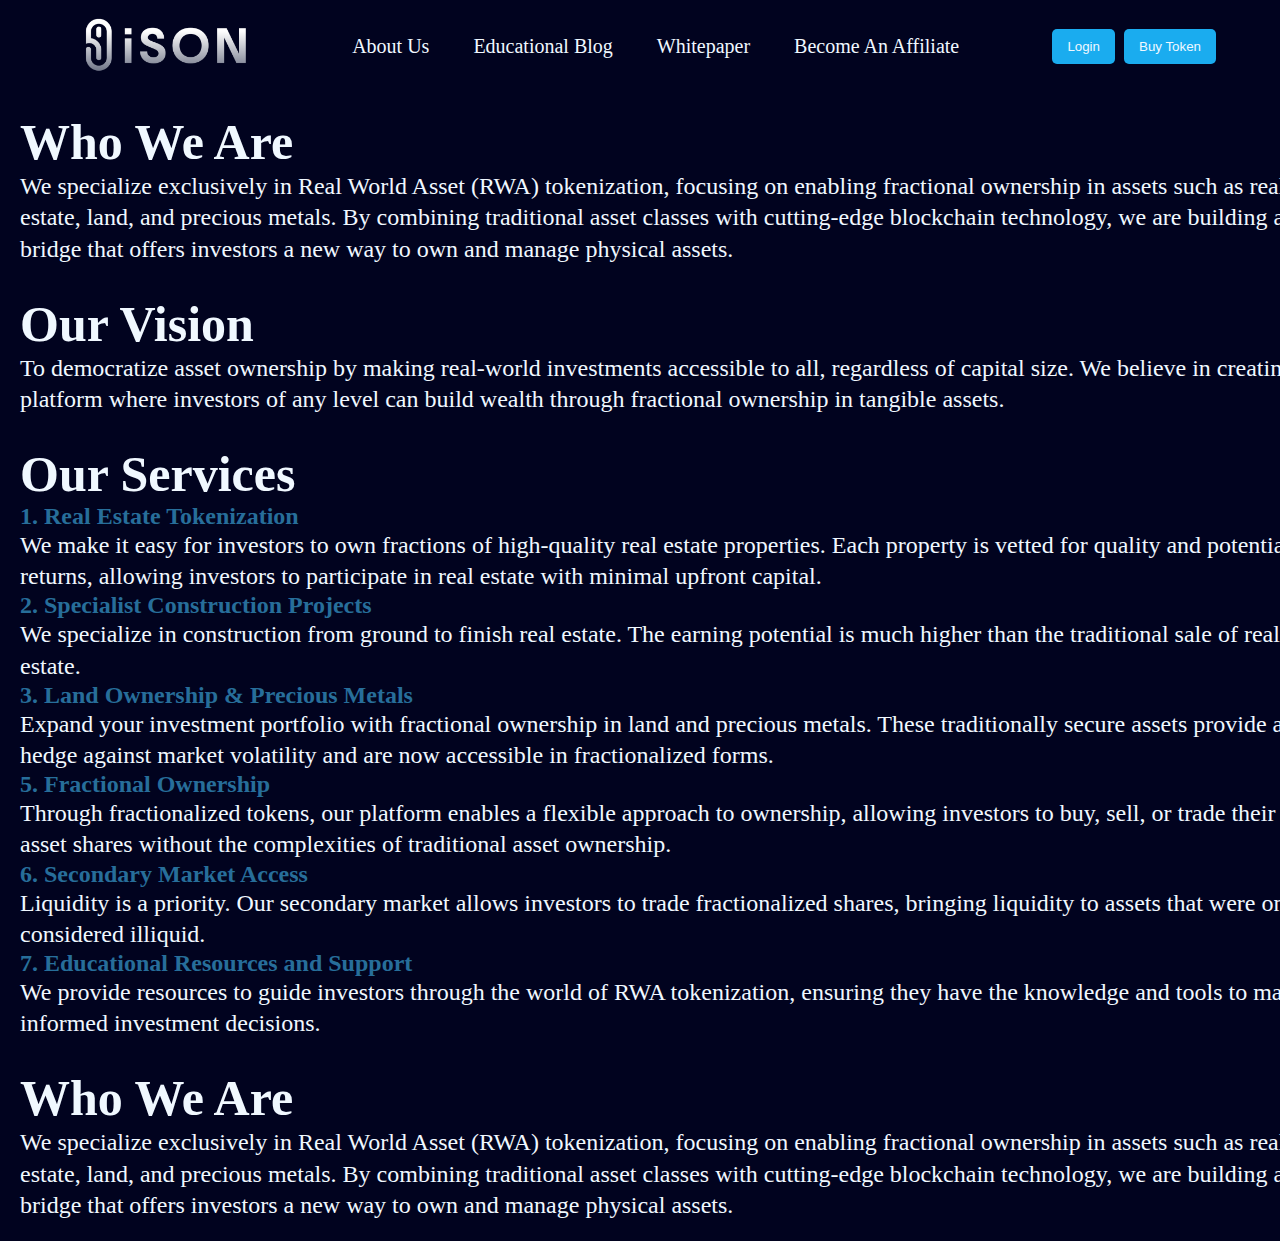
<file: index.html>
<!DOCTYPE html>
<html lang="en">
<head>
    <meta charset="UTF-8">
    <meta name="viewport" content="width=device-width, initial-scale=1.0">
    <link rel="stylesheet" href="style.css">
    <title>About Us </title>
</head>
<body>
    <header class="flex">
        <div class="logo">
            <img src="Logo.png" alt="logo" width="200px">
        </div>
        <div class="links"> 
            <a href="#">About Us</a>
            <a href="#">Educational Blog</a>
            <a href="#">Whitepaper</a>
            <a href="#">Become An Affiliate</a>
        </div>
        <div class="button">
            <button>Login </button>
            <button>Buy Token</button>
        </div>
    </header>

    <section class="first">
        <h1>Who We Are</h1>
        <p>We specialize exclusively in Real World Asset (RWA) tokenization, focusing on enabling fractional ownership in assets such as real estate, land, and precious metals. By combining traditional asset classes with cutting-edge blockchain technology, we are building a bridge that offers investors a new way to own and manage physical assets.</p>
    </section>
    <section class="second">
        <h1>Our Vision</h1>
        <p>To democratize asset ownership by making real-world investments accessible to all, regardless of capital size. We believe in creating a platform where investors of any level can build wealth through fractional ownership in tangible assets.</p>
    </section>

    <section class="thrid">
        <h1>Our Services</h1>
        <h2 class="blue">1. Real Estate Tokenization</h2>
        <p>We make it easy for investors to own fractions of high-quality real estate properties. Each property is vetted for quality and potential returns, allowing investors to participate in real estate with minimal upfront capital. </p>
       
        <h2 class="blue">2. Specialist Construction Projects</h2>
        <p>We specialize in construction from ground to finish real estate. The earning potential is much higher than the traditional sale of real estate.  </p>
        <h2 class="blue">3. Land Ownership & Precious Metals</h2>
        <p>Expand your investment portfolio with fractional ownership in land and precious metals. These traditionally secure assets provide a hedge against market volatility and are now accessible in fractionalized forms.  </p>
        <h2 class="blue">5. Fractional Ownership</h2>
        <p>Through fractionalized tokens, our platform enables a flexible approach to ownership, allowing investors to buy, sell, or trade their asset shares without the complexities of traditional asset ownership. </p>
        <h2 class="blue">6. Secondary Market Access</h2>
        <p>Liquidity is a priority. Our secondary market allows investors to trade fractionalized shares, bringing liquidity to assets that were once considered illiquid. </p>
        <h2 class="blue">7. Educational Resources and Support</h2>
        <p>We provide resources to guide investors through the world of RWA tokenization, ensuring they have the knowledge and tools to make informed investment decisions. </p>
    </section>
    <section class="first">
        <h1>Who We Are</h1>
        <p>We specialize exclusively in Real World Asset (RWA) tokenization, focusing on enabling fractional ownership in assets such as real estate, land, and precious metals. By combining traditional asset classes with cutting-edge blockchain technology, we are building a bridge that offers investors a new way to own and manage physical assets.</p>
    </section>
</body>
</html>
</file>
<file: style.css>
*{
    padding: 0;
    margin: 0;
    box-sizing: border-box;
}
body {
    background-color: #01031F;
}
header.flex {
    width: 90%;
    display: flex;
    flex-direction: row;
    justify-content: space-between;
    align-items: center;
    margin: auto;
}
.links a {
    text-decoration: none;
    color: aliceblue;
    padding: 10px;
    margin: 10px;
    font-size: 20px;
}
.button button {
    padding: 10px 15px;
    background-color: #1AACEF;
    border: none;
    color: aliceblue;
    border-radius: 5px;
    margin-left: 5px;
}
section {
    padding: 10px;
    margin: 10px;
    color: aliceblue;
}
 p {
    font-size: 24px;
    width: 1300px;
    line-height: 1.3;
}

 h1 {
    font-size: 50px;
    width: 1200px;
 }
    .blue {
    color: #276E9A;
}
</file>
